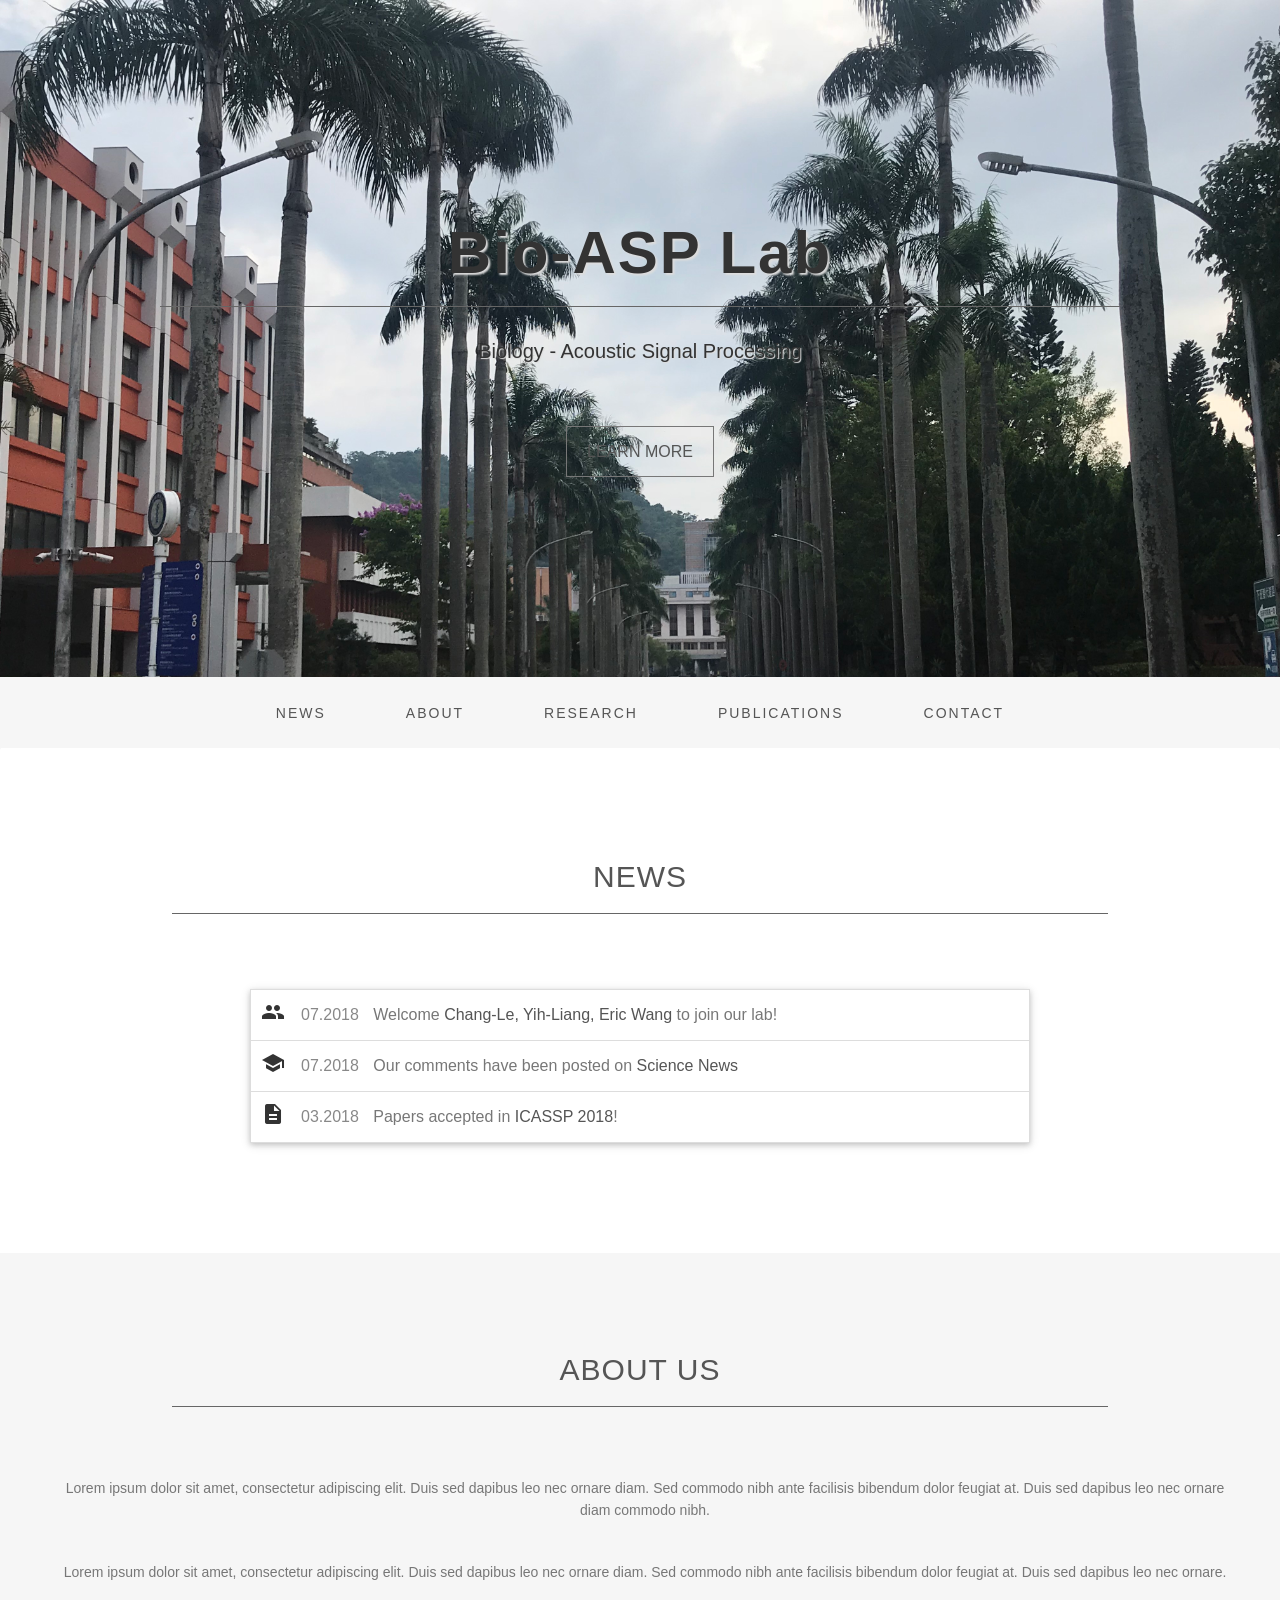
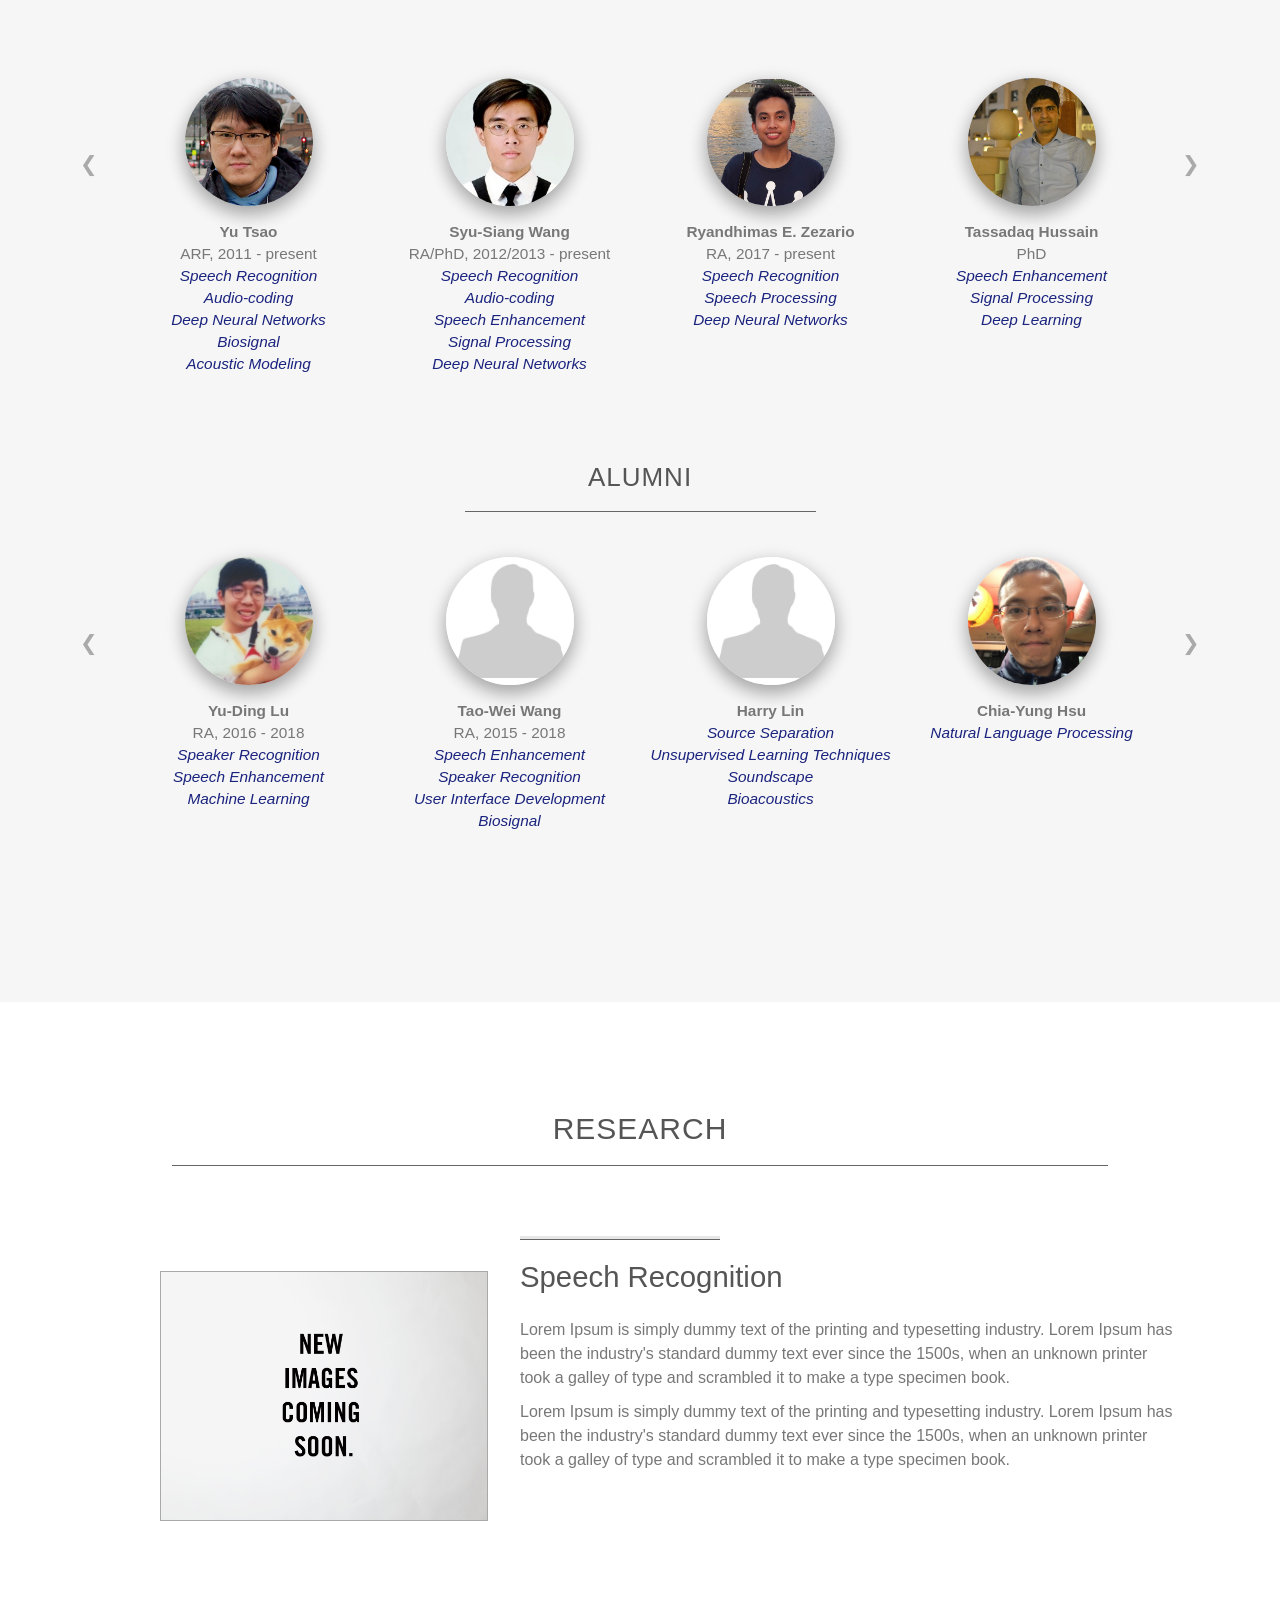
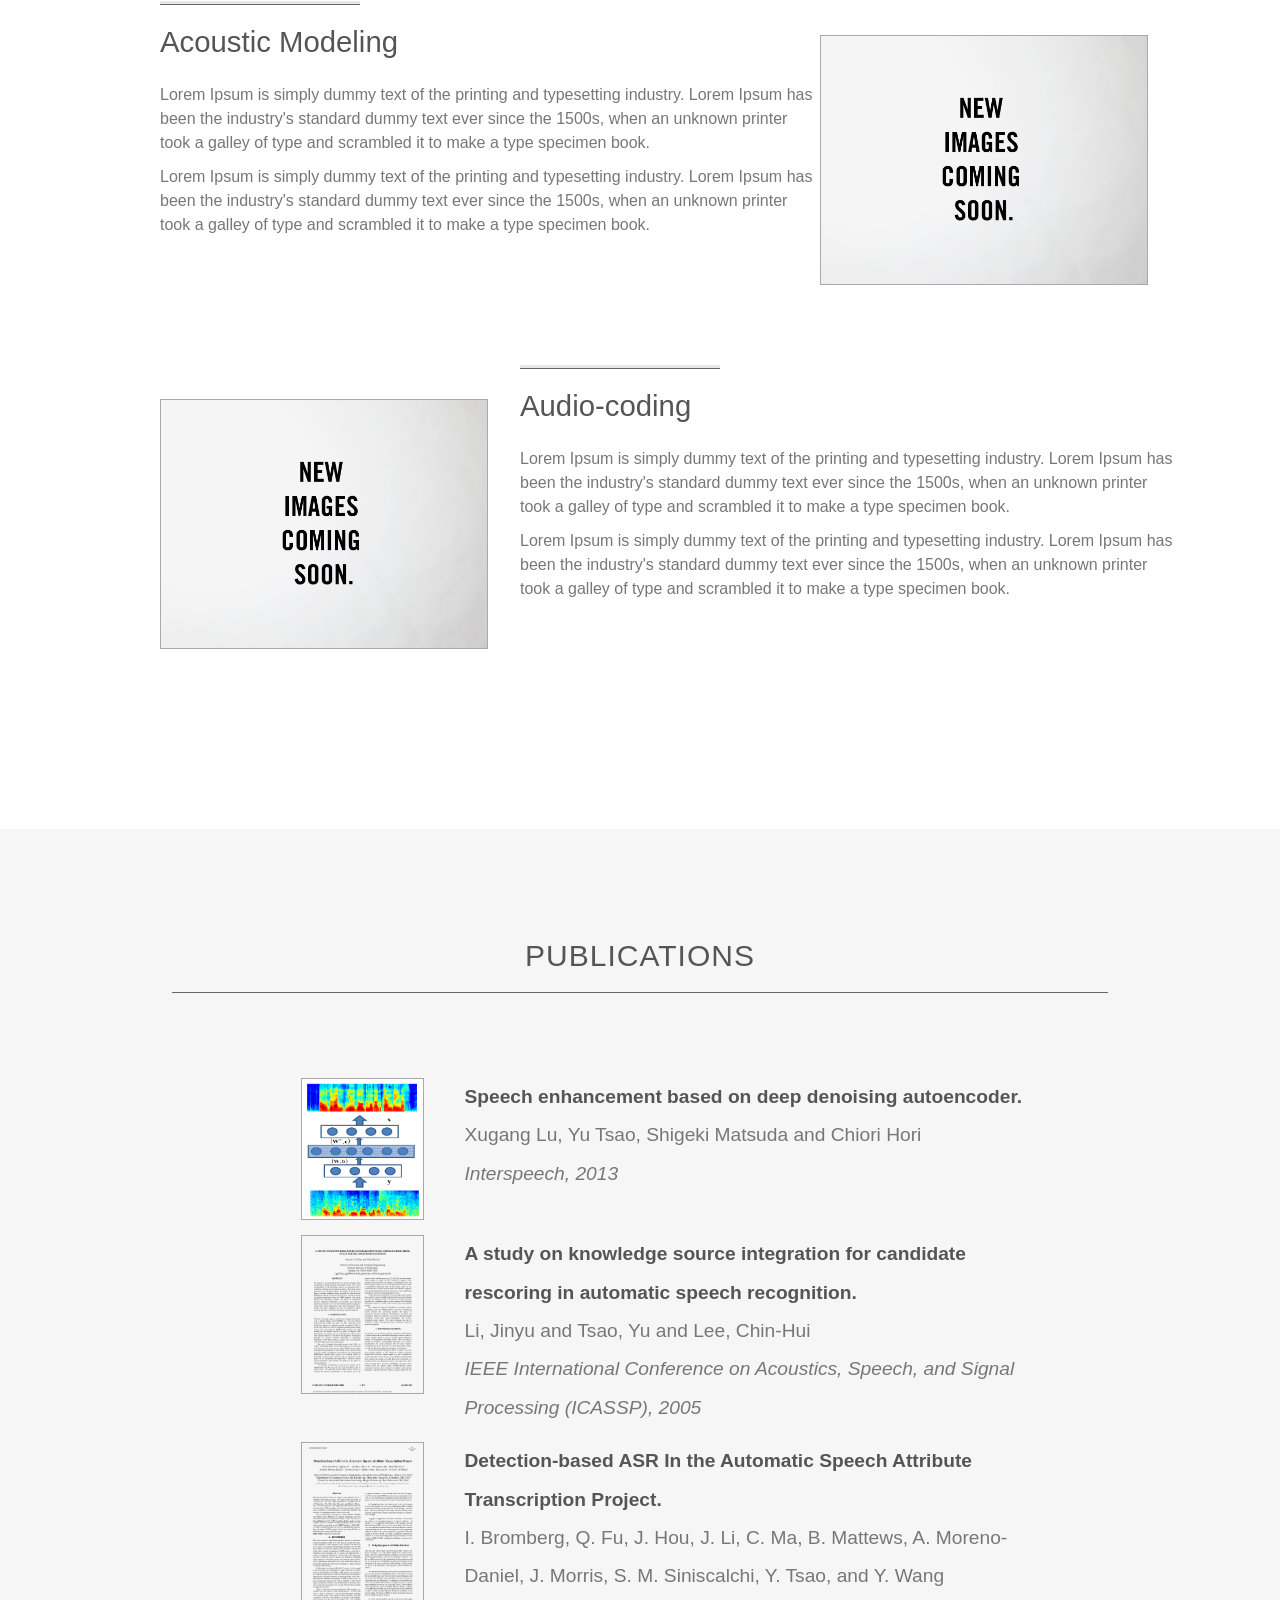
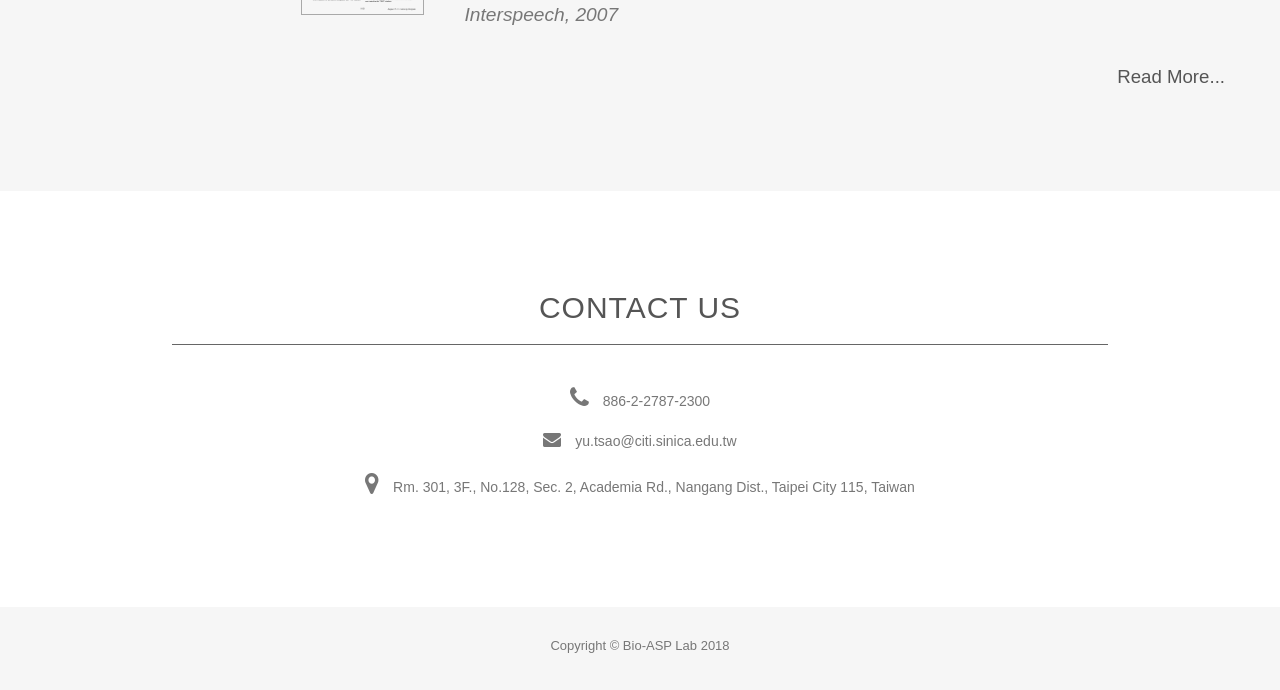
<file: Bio-ASP-Lab-Website/index.html>
<!DOCTYPE html>
<html lang="en">
<head>
  <meta charset="utf-8">
  <meta name="description" content="">
  <meta name="author" content="">
  <meta name="viewport" content="width=device-width, initial-scale=1">
  <title>Bio-asp Lab</title>

  <!-- Stylesheet -->
  <link rel="stylesheet" type="text/css" href="css/bootstrap.css">
  <link rel="stylesheet" href="https://cdnjs.cloudflare.com/ajax/libs/font-awesome/4.7.0/css/font-awesome.min.css">
  <link rel="stylesheet" href="https://fonts.googleapis.com/icon?family=Material+Icons">
  <link rel="stylesheet" type="text/css" href="css/style.css">
  <link rel="stylesheet" type="text/css" href="css/publication.css">
</head>

<body id="page-top" data-spy="scroll" data-target=".navbar-fixed-top">
  <!-- Header -->
  <header id="header">
    <div class="intro">
      <div class="container">
        <div class="row">
          <div class="intro-text">
            <h1>Bio-ASP Lab</h1>
            <hr>
            <p>Biology - Acoustic Signal Processing</p>
            <a href="#news" class="btn btn-default btn-lg page-scroll">Learn More</a> </div>
        </div>
      </div>
    </div>
  </header>

  <!-- Navigation -->
  <div id="nav">
    <nav class="navbar navbar-custom">
      <div class="container">
        <div class="navbar-header">
          <button type="button" class="navbar-toggle" data-toggle="collapse" data-target=".navbar-main-collapse"> <i class="fa fa-bars"></i> </button>
        </div>

        <!-- Collect the nav links, forms, and other content for toggling -->
        <div class="collapse navbar-collapse navbar-main-collapse">
          <ul class="nav navbar-nav">
            <!-- Hidden li included to remove active class from about link when scrolled up past about section -->
            <li class="hidden"> <a href="#page-top"></a> </li>
            <li> <a class="page-scroll responsive-text" href="#news">News</a> </li>
            <li> <a class="page-scroll responsive-text" href="#about">About</a> </li>
            <li> <a class="page-scroll responsive-text" href="#research">Research</a> </li>
            <li> <a class="page-scroll responsive-text" href="#publication">Publications</a> </li>
            <li> <a class="page-scroll responsive-text" href="#contact">Contact</a> </li>
          </ul>
        </div>
      </div>
    </nav>
  </div>

  <!-- News Section -->
  <div id="news">
    <div class="container">
      <div class="section-title text-center center">
        <h2>News</h2><hr>
      </div>

  <!-- Please add news here -->
      <div class="row">
        <div class="col s3"></div>
        <div class="col s4">
          <ul class="news-board">
            <li>
              <div class="news-header">
                <i class="material-icons news-icon">people</i>
                <span class="news-time">07.2018</span>
                <span>Welcome <a href="#about" class="page-scroll">Chang-Le, Yih-Liang, Eric Wang</a> to join our lab!</span>
              </div>
            </li>
            <li>
              <div class="news-header">
                <i class="material-icons news-icon">school</i>
                <span class="news-time">07.2018</span>
                <span>Our comments have been posted on <a href=https://www.sciencenews.org/article/new-ai-can-focus-one-voice-crowd">Science News</a></span>
              </div>
            </li>
            <li>
              <div class="news-header">
                <i class="material-icons news-icon">description</i>
                <span class="news-time">03.2018</span>
                <span>Papers accepted in <a href="publication.html">ICASSP 2018</a>!</span>
              </div>
            </li>
          </ul>
        </div>
      </div>

    </div>
  </div>

  <!-- About Section -->
  <div id="about">
    <div class="container">
      <div class="section-title text-center center">
        <h2>About Us</h2>
        <hr>
      </div>
  <!-- Please add lab introduction here -->
      <div class="row">
        <div class="about-text">
          <p>Lorem ipsum dolor sit amet, consectetur adipiscing elit. Duis sed dapibus leo nec ornare diam. Sed commodo nibh ante facilisis bibendum dolor feugiat at. Duis sed dapibus leo nec ornare diam commodo nibh.</p>
          <p>Lorem ipsum dolor sit amet, consectetur adipiscing elit. Duis sed dapibus leo nec ornare diam. Sed commodo nibh ante facilisis bibendum dolor feugiat at. Duis sed dapibus leo nec ornare.</p>
        </div>
      </div>
  <!-- Please add people here. (Four people in one slide!) -->
      <div class="slideshow">
        <div class="slide-btn">
          <button id="people-left-btn" class="button-grey">&#10094;</button>
        </div>
        <div class="row people-slide">
          <div class="people-col">
            <div class="row">
              <a href="https://www.citi.sinica.edu.tw/pages/yu.tsao/" target="_blank">
                <img class="people-img" src="img/people/yutsao.jpg">
              </a>
            </div>
            <div class="row">
              <div class="people-name">Yu Tsao</div>
              <div>ARF, 2011 - present</div>
              <div class="people-topic">Speech Recognition</div>
              <div class="people-topic">Audio-coding</div>
              <div class="people-topic">Deep Neural Networks</div>
              <div class="people-topic">Biosignal</div>
              <div class="people-topic">Acoustic Modeling</div>
            </div>
          </div>
          <div class="people-col">
            <div class="row">
              <a href="https://sypdbhee.github.io/SSW-CV.github.io/" target="_blank">
                <img class="people-img" src="img/people/syusiang.jpg">
              </a>
            </div>
            <div class="row">
              <div class="people-name">Syu-Siang Wang</div>
              <div>RA/PhD, 2012/2013 - present</div>
              <div class="people-topic">Speech Recognition</div>
              <div class="people-topic">Audio-coding</div>
              <div class="people-topic">Speech Enhancement</div>
              <div class="people-topic">Signal Processing</div>
              <div class="people-topic">Deep Neural Networks</div>
            </div>
          </div>
          <div class="people-col">
            <div class="row">
              <img class="people-img" src="img/people/ryandhimas.jpg">
            </div>
            <div class="row">
              <div class="people-name">Ryandhimas E. Zezario</div>
              <div>RA, 2017 - present</div>
              <div class="people-topic">Speech Recognition</div>
              <div class="people-topic">Speech Processing</div>
              <div class="people-topic">Deep Neural Networks</div>
            </div>
          </div>
          <div class="people-col">
            <div class="row">
              <img class="people-img" src="img/people/hussain.jpg">
            </div>
            <div class="row">
              <div class="people-name">Tassadaq Hussain</div>
              <div>PhD</div>
              <div class="people-topic">Speech Enhancement</div>
              <div class="people-topic">Signal Processing</div>
              <div class="people-topic">Deep Learning</div>
            </div>
          </div>
        </div>
        <div class="row people-slide">
          <div class="people-col">
            <div class="row">
              <img class="people-img" src="img/people/chienfeng.jpg">
            </div>
            <div class="row">
              <div class="people-name">Chien-Feng Liao</div>
              <div>RA, 2016 - present</div>
              <div class="people-topic">Speech Signal Processing</div>
              <div class="people-topic">Speech Enhancement</div>
              <div class="people-topic">Deep Learning</div>
              <div class="people-topic">Deep Generative Models</div>
              <div class="people-topic">Computer Vision</div>
            </div>
          </div>
          <div class="people-col">
            <div class="row">
              <img class="people-img" src="img/people/kuohsuan.png">
            </div>
            <div class="row">
              <div class="people-name">Kuo-Hsuan Hung</div>
              <div>RA, 2018 - present</div>
              <div class="people-topic">Speaker Recognition</div>
            </div>
          </div>
          <div class="people-col">
            <div class="row">
              <img class="people-img" src="img/people/yite.jpg">
            </div>
            <div class="row">
              <div class="people-name">Yi-Te Hsu</div>
              <div>RA, 2017 - present</div>
              <div class="people-topic">Biosignal</div>
              <div class="people-topic">Speech Enhancement</div>
              <div class="people-topic">Signal Processing</div>
              <div class="people-topic">Deep Neural Network</div>
              <div class="people-topic">Acoustic Modeling</div>
            </div>
          </div>
          <div class="people-col">
            <div class="row">
              <a href="https://jasonswfu.github.io/JasonFu.github.io/" target="_blank">
                <img class="people-img" src="img/people/szuwei.png">
              </a>
            </div>
            <div class="row">
              <div class="people-name">Szu-Wei Fu</div>
              <div>RA/PhD, 2014 - present</div>
              <div class="people-topic">Speech Enhancement</div>
              <div class="people-topic">Speech Qaulity Assessment</div>
              <div class="people-topic">Deep Learning</div>
            </div>
          </div>
        </div>
        <div class="row people-slide">
          <div class="people-col">
            <div class="row">
              <img class="people-img" src="img/person.jpg">
            </div>
            <div class="row">
              <div class="people-name">Heng-Cheng Kuo</div>
              <div>Intern, 2017 - present</div>
              <div class="people-topic">Speech Enhancement</div>
            </div>
          </div>
          <div class="people-col">
            <div class="row">
              <img class="people-img" src="img/people/rungyu.jpg">
            </div>
            <div class="row">
              <div class="people-name">Rung-Yu Tseng</div>
              <div>RA, 2018 - present</div>
              <div class="people-topic">Psychology</div>
              <div class="people-topic">FMRI</div>
              <div class="people-topic">User Experience</div>
            </div>
          </div>
          <div class="people-col">
            <div class="row">
              <img class="people-img" src="img/person.jpg">
            </div>
            <div class="row">
              <div class="people-name">Yu-Hsien Wang</div>
              <div>Postdoc, 2017 - present</div>
              <div class="people-topic">Psycholinguistics</div>
              <div class="people-topic">Aphasia</div>
              <div class="people-topic">Dyslexia</div>
            </div>
          </div>
          <div class="people-col">
            <div class="row">
              <img class="people-img" src="img/people/youjin.jpg">
            </div>
            <div class="row">
              <div class="people-name">You-Jin Li</div>
              <div>PhD, 2015 - present</div>
              <div class="people-topic">Adaptive Filter</div>
              <div class="people-topic">Echo and Noise Cancellation</div>
              <div class="people-topic">Beamforming</div>
            </div>
          </div>
        </div>
        <div class="row people-slide">
          <div class="people-col">
            <div class="row">
              <a href="https://www.facebook.com/chuck.lin1">
                <img class="people-img" src="img/people/yuchen.jpg">
              </a>
            </div>
            <div class="row">
              <div class="people-name">Yu-Chen Lin</div>
              <div>PhD, 2016 - present</div>
              <div class="people-topic">Speech Processing</div>
              <div class="people-topic">Deep Learning</div>
              <div class="people-topic">Embedded System</div>
              <div class="people-topic">Nonvolatile Processor</div>
            </div>
          </div>
          <div class="people-col">
            <div class="row">
              <img class="people-img" src="img/people/ericwang.jpg">
            </div>
            <div class="row">
              <div class="people-name">Eric Wang</div>
              <div>Intern, 2018 - present</div>
              <div class="people-topic">Android Development</div>
            </div>
          </div>
          <div class="people-col">
            <div class="row">
              <img class="people-img" src="img/people/yihliang.jpg">
            </div>
            <div class="row">
              <div class="people-name">Yih-Liang Shen</div>
              <div>Intern, 2018 - present</div>
              <div class="people-topic">Perception Signal Processing</div>
            </div>
          </div>
          <div class="people-col">
            <div class="row">
              <img class="people-img" src="img/people/changle.jpg">
            </div>
            <div class="row">
              <div class="people-name">Chang-Le Liu</div>
              <div>Intern, 2018 - present</div>
              <div class="people-topic">Speech Enhancement</div>
              <div class="people-topic">Image Processing</div>
              <div class="people-topic">Deep Neural Networks</div>
            </div>
          </div>
        </div>
        <div class="slide-btn">
          <button id="people-right-btn" class="button-grey">&#10095;</button>
        </div>
      </div>

      <div class="section-subtitle text-center center">
        <h2>Alumni</h2><hr>
      </div>
  <!-- Please add alumni here. (Four alumni in one slide!) -->
      <div class="slideshow">
        <div class="slide-btn">
          <button id="alumni-left-btn" class="button-grey">&#10094;</button>
        </div>
        <div class="row alumni-slide">
          <div class="people-col">
            <div class="row">
              <a href="https://github.com/jonlu0602" target="_blank">
                <img class="people-img" src="img/people/yuding.jpg">
              </a>
            </div>
            <div class="row">
              <div class="people-name">Yu-Ding Lu</div>
              <div>RA, 2016 - 2018</div>
              <div class="people-topic">Speaker Recognition</div>
              <div class="people-topic">Speech Enhancement</div>
              <div class="people-topic">Machine Learning</div>
            </div>
          </div>
          <div class="people-col">
            <div class="row">
              <img class="people-img" src="img/person.jpg">
            </div>
            <div class="row">
              <div class="people-name">Tao-Wei Wang</div>
              <div>RA, 2015 - 2018</div>
              <div class="people-topic">Speech Enhancement</div>
              <div class="people-topic">Speaker Recognition</div>
              <div class="people-topic">User Interface Development</div>
              <div class="people-topic">Biosignal</div>
            </div>
          </div>
          <div class="people-col">
            <div class="row">
              <img class="people-img" src="img/person.jpg">
            </div>
            <div class="row">
              <div class="people-name">Harry Lin</div>
              <div class="people-topic">Source Separation</div>
              <div class="people-topic">Unsupervised Learning Techniques</div>
              <div class="people-topic">Soundscape</div>
              <div class="people-topic">Bioacoustics</div>
            </div>
          </div>
          <div class="people-col">
            <div class="row">
              <img class="people-img" src="img/people/chiayung.jpg">
            </div>
            <div class="row">
              <div class="people-name">Chia-Yung Hsu</div>
              <div class="people-topic">Natural Language Processing</div>
            </div>
          </div>
        </div>
        <div class="row alumni-slide">
          <div class="people-col">
            <div class="row">
              <img class="people-img" src="img/people/hanchung.jpg">
            </div>
            <div class="row">
              <div class="people-name">Han-Chung Chang</div>
              <div class="people-topic">Web Development</div>
              <div class="people-topic">Embedding System</div>
            </div>
          </div>
          <div class="people-col">
            <div class="row">
              <img class="people-img" src="img/people/yenteh.jpg">
            </div>
            <div class="row">
              <div class="people-name">Yen-Teh Liu</div>
              <div class="people-topic">Web Development</div>
            </div>
          </div>
          <div class="people-col">
            <div class="row">
              <img class="people-img" src="img/people/hungyi.jpg">
            </div>
            <div class="row">
              <div class="people-name">Hung-Yu Li</div>
              <div class="people-topic">Deep Learning</div>
              <div class="people-topic">Spoken Language Understanding</div>
              <div class="people-topic">Speech Recognition</div>
            </div>
          </div>
          <div class="people-col">
            <div class="row">
              <img class="people-img" src="img/people/jungen.jpg">
            </div>
            <div class="row">
              <div class="people-name">Jung-En Wu</div>
              <div class="people-topic">Biomedical</div>
              <div class="people-topic">Material Science</div>
            </div>
          </div>
        </div>
        <div class="row alumni-slide">
          <div class="people-col">
            <div class="row">
              <img class="people-img" src="img/person.jpg">
            </div>
            <div class="row">
              <div class="people-name">Yu-Cheng Su</div>
              <div class="people-topic">Speech Enhancement</div>
            </div>
          </div>
          <div class="people-col">
            <div class="row">
              <img class="people-img" src="img/people/howjing.jpg">
            </div>
            <div class="row">
              <div class="people-name">How Jing</div>
              <div class="people-topic">Speech Recognition</div>
              <div class="people-topic">Language Modeling</div>
              <div class="people-topic">Machine Learning</div>
            </div>
          </div>
          <div class="people-col">
            <div class="row">
              <img class="people-img" src="img/person.jpg">
            </div>
            <div class="row">
              <div class="people-name">Yao Shiao</div>
              <div class="people-topic">Echo and Noise Cancellation</div>
            </div>
          </div>
          <div class="people-col">
            <div class="row">
              <img class="people-img" src="img/people/laurenliao.jpg">
            </div>
            <div class="row">
              <div class="people-name">Lauren Liao</div>
              <div class="people-topic">Biostatistics</div>
              <div class="people-topic">Data Science</div>
              <div class="people-topic">Language and Signal Processing</div>
            </div>
          </div>
        </div>
        <div class="row alumni-slide">
          <div class="people-col">
            <div class="row">
              <img class="people-img" src="img/people/yiting.jpg">
            </div>
            <div class="row">
              <div class="people-name">Yi-Ting Tsai</div>
              <div class="people-topic">Computer Vision</div>
              <div class="people-topic">Computer Graphics</div>
              <div class="people-topic">Deep Neural Networks</div>
            </div>
          </div>
          <div class="people-col">
            <div class="row">
              <img class="people-img" src="img/people/yinghui.jpg">
            </div>
            <div class="row">
              <div class="people-name">Ying-Hui Lai</div>
              <div class="people-topic">Hearing and Speech Science</div>
              <div class="people-topic">Bio-signal Processing</div>
              <div class="people-topic">Assistive Devices for Hearing and Communication</div>
            </div>
          </div>
          <div class="people-col">
            <div class="row">
              <img class="people-img" src="img/person.jpg">
            </div>
            <div class="row">
              <div class="people-name">Jen-Cheng Hou</div>
              <div>RA, 2015 - 2018</div>
              <div class="people-topic">Deep Learning</div>
              <div class="people-topic">Multi-modal Learning</div>
              <div class="people-topic">Speech Processing</div>
            </div>
          </div>
        </div>
        <div class="slide-btn">
          <button id="alumni-right-btn" class="button-grey">&#10095;</button>
        </div>
      </div>

    </div>
  </div>

  <!-- Research Section -->
  <!-- Please add research here. -->
  <div id="research">
    <div class="container">
      <div class="section-title text-center center">
        <h2>Research</h2><hr>
      </div>

      <div class="row research">
        <div class="col s5 align-left padding-right">
          <img class="research-img" src="img/coming_soon.jpg"></img>
        </div>
        <div class="col s6">
          <hr class="research-hr">
          <span class="research-title">Speech Recognition</span>
          <p class="research-desc">Lorem Ipsum is simply dummy text of the printing and typesetting industry. Lorem Ipsum has been the industry's standard dummy text ever since the 1500s, when an unknown printer took a galley of type and scrambled it to make a type specimen book.</p>
          <p class="research-desc">Lorem Ipsum is simply dummy text of the printing and typesetting industry. Lorem Ipsum has been the industry's standard dummy text ever since the 1500s, when an unknown printer took a galley of type and scrambled it to make a type specimen book.</p>
        </div>
      </div>

      <div class="row research">
        <div class="col s6 align-left">
          <hr class="research-hr">
          <span class="research-title">Acoustic Modeling</span>
          <p class="research-desc">Lorem Ipsum is simply dummy text of the printing and typesetting industry. Lorem Ipsum has been the industry's standard dummy text ever since the 1500s, when an unknown printer took a galley of type and scrambled it to make a type specimen book.</p>
          <p class="research-desc">Lorem Ipsum is simply dummy text of the printing and typesetting industry. Lorem Ipsum has been the industry's standard dummy text ever since the 1500s, when an unknown printer took a galley of type and scrambled it to make a type specimen book.</p>
        </div>
        <div class="col s5 padding-right">
          <img class="research-img" src="img/coming_soon.jpg"></img>
        </div>
      </div>

      <div class="row research">
        <div class="col s5 align-left padding-right">
          <img class="research-img" src="img/coming_soon.jpg"></img>
        </div>
        <div class="col s6">
          <hr class="research-hr">
          <span class="research-title">Audio-coding</span>
          <p class="research-desc">Lorem Ipsum is simply dummy text of the printing and typesetting industry. Lorem Ipsum has been the industry's standard dummy text ever since the 1500s, when an unknown printer took a galley of type and scrambled it to make a type specimen book.</p>
          <p class="research-desc">Lorem Ipsum is simply dummy text of the printing and typesetting industry. Lorem Ipsum has been the industry's standard dummy text ever since the 1500s, when an unknown printer took a galley of type and scrambled it to make a type specimen book.</p>
        </div>
      </div>
    </div>
  </div>

  <!-- Publications Section -->
  <div id="publication">
    <div class="container">
      <div class="section-title text-center center">
        <h2>Publications</h2><hr>
      </div>

      <div class="row paper">
        <div class="col s1">
          <img class="paper-img" src="img/conference/lu2013speech.png"></img>
        </div>
        <div class="col s2">
          <span class="paper-title">
            <a href="paper/conference/lu2013speech.pdf" target="_blank">Speech enhancement based on deep denoising autoencoder.</a><br>
          </span>
          <span class="paper-author">Xugang Lu, Yu Tsao, Shigeki Matsuda and Chiori Hori</span><br>
          <span class="paper-conference">Interspeech, 2013</span><br>
        </div>
      </div>

      <div class="row paper">
        <div class="col s1">
          <img class="paper-img" src="img/conference/li2005study.png"></img>
        </div>
        <div class="col s2">
          <span class="paper-title">
            <a href="paper/conference/li2005study.pdf" target="_blank">A study on knowledge source integration for candidate rescoring in automatic speech recognition.</a><br>
          </span>
          <span class="paper-author">Li, Jinyu and Tsao, Yu and Lee, Chin-Hui</span><br>
          <span class="paper-conference">IEEE International Conference on Acoustics, Speech, and Signal Processing (ICASSP), 2005</span><br>
        </div>
      </div>

      <div class="row paper">
        <div class="col s1">
          <img class="paper-img" src="img/conference/bromberg2007detection.png"></img>
        </div>
        <div class="col s2">
          <span class="paper-title">
            <a href="paper/conference/bromberg2007detection.pdf" target="_blank">Detection-based ASR In the Automatic Speech Attribute Transcription Project.</a><br>
          </span>
          <span class="paper-author">I. Bromberg, Q. Fu, J. Hou, J. Li, C. Ma, B. Mattews, A. Moreno-Daniel, J. Morris, S. M. Siniscalchi, Y. Tsao, and Y. Wang</span><br>
          <span class="paper-conference">Interspeech, 2007</span><br>
        </div>
      </div>

      <a class="more" href="publication.html">Read More...</a>
    </div>
  </div>

  <!-- Contact Section -->
  <div id="contact" class="text-center">
    <div class="container">
      <div class="section-title center">
        <h2>Contact Us</h2>
        <hr>
      </div>
      <!-- Set phone here -->
      <div class="row info">
        <span style="font-size:24px" class="fa">&#xf095;</span>
        <span>886-2-2787-2300</span>
      </div>
      <!-- Set email here -->
      <div class="row info">
        <span style="font-size:18px" class="fa">&#xf0e0;</span>
        <span>yu.tsao@citi.sinica.edu.tw</span>
      </div>
      <!-- Set location here -->
      <div class="row info">
        <span style="font-size:24px" class="fa">&#xf041;</span>
        <span>Rm. 301, 3F., No.128, Sec. 2, Academia Rd., Nangang Dist., Taipei City 115, Taiwan</span>
      </div>
    </div>
  </div>

  <div id="footer">
    <div class="container text-center">
      <div class="fnav">
        <p>Copyright &copy; Bio-ASP Lab 2018</p>
      </div>
    </div>
  </div>

  <script type="text/javascript" src="js/jquery.1.11.1.js"></script>
  <script type="text/javascript" src="js/bootstrap.js"></script>
  <script type="text/javascript" src="js/SmoothScroll.js"></script>
  <script type="text/javascript" src="js/main.js"></script>
  <script type="text/javascript" src="js/people.js"></script>
</body>
</html>
</file>
<file: Bio-ASP-Lab-Website/css/style.css>
body, html {
	font-family: 'Open Sans', sans-serif;
	text-rendering: optimizeLegibility !important;
	-webkit-font-smoothing: antialiased !important;
	color: #777;
	width: 100% !important;
	height: 100% !important;
}
h2 {
	margin: 0 0 20px 0;
	color: #555;
	text-transform: uppercase;
	letter-spacing: 1px;
	font-weight: 400;
	font-size: 30px;
}
h3, h4 {
	color: #222;
	font-size: 18px;
	font-weight: 300;
	letter-spacing: 1px;
}
h5 {
	text-transform: uppercase;
	font-weight: 700;
	line-height: 20px;
}
p.intro {
	font-size: 16px;
	margin: 12px 0 0;
	line-height: 24px;
}
a {
	color: #555;
}
a:hover, a:focus {
	text-decoration: none;
	color: #000;
}
ul, ol {
	list-style: none;
}
.clearfix:after {
	visibility: hidden;
	display: block;
	font-size: 0;
	content: " ";
	clear: both;
	height: 0;
}
.clearfix {
	display: inline-block;
}
* html .clearfix {
	height: 1%;
}
.clearfix {
	display: block;
}
ul, ol {
	padding: 0;
	webkit-padding: 0;
	moz-padding: 0;
}
hr {
	height: 1px;
	width: 70px;
	text-align: center;
	position: relative;
	background: #666;
	margin: 0 auto;
	margin-bottom: 30px;
	border: 0;
}
/* Navigation */
#nav {
	z-index: 9999;
}
#nav.affix {
	position: fixed;
	top: 0;
	width: 100%
}
.navbar .navbar-nav {
	display: inline-block;
	float: none;
	vertical-align: top;
}
.navbar .navbar-collapse {
	text-align: center;
}
.navbar-custom {
	margin-bottom: 0;
	background-color: #f6f6f6;
	border-radius: 0px;
	padding: 10px 0;
	border-bottom: 2px solid #fff;
}
.navbar-custom a {
	color: #555;
}
.navbar-custom .nav li a {
	margin: 0 25px;
	text-transform: uppercase;
	letter-spacing: 2px;
	-webkit-transition: background .3s ease-in-out;
	-moz-transition: background .3s ease-in-out;
	transition: background .3s ease-in-out;
}
.navbar-custom .nav li a:hover {
	outline: 0;
	color: #000;
	background-color: transparent;
}
.navbar-custom .nav li a:focus, .navbar-custom .nav li a:active {
	outline: 0;
	background-color: transparent;
	color: #000;
}
.navbar-custom .nav li.active {
	outline: 0;
}
.navbar-custom .nav li.active a {
	background-color: rgba(255,255,255,.3);
}
.navbar-custom .nav li.active a:hover {
	color: #fff;
}
.btn-default {
	text-transform: uppercase;
	color: #555;
	background-color: transparent;
	border-color: #777;
	padding: 14px 20px;
	margin: 0;
	font-size: 16px;
	border-radius: 0;
	margin-top: 20px;
}
.btn-default:hover, .btn-default:focus, .btn-default.focus, .btn-default:active, .btn-default.active {
	color: #fff;
	background-color: #121d1f;
	border-color: #121d1f;
}
/* Header Section */
.intro {
	display: table;
	width: 100%;
	padding: 0;
	text-align: center;
	color: #333;
	background: url(../img/intro-bg.jpg) no-repeat center top;
	background-color: #e5e5e5;
	-webkit-background-size: cover;
	-moz-background-size: cover;
	background-size: cover;
	-o-background-size: cover;
}
.section-title.center {
	padding: 10px 0 40px 0;
}
.intro h1 {
	font-size: 60px;
	font-weight: 600;
	letter-spacing: 2px;
	margin-bottom: 20px;
	color: #333;
  text-shadow: 2px 2px 2px #ddd;
}
.intro p {
	font-size: 20px;
	margin-bottom: 40px;
	margin-top: 20px;
  text-shadow: 1px 1px 1px #ddd;
}
header .intro-text {
	padding-top: 200px;
	padding-bottom: 200px;
}
/* About Section */
#about {
	padding: 100px 0;
	background: #f6f6f6;
}
#about .section-title {
  padding: 0;
}
#about .section-subtitle {
  padding: 40px 0 10px 0;
}
.section-subtitle h2 {
  font-weight: 200;
  font-size: 26px;
}
.section-subtitle hr {
  width: 30%;
}
#about .about-text {
	margin-left: 10px;
	text-align: center;
  padding: 0 0 60px 0;
}
#about img {
	border-radius: 50%;
	width: 10vw;
	height: 10vw;
	display: inline-block;
  margin: 0 0 15px 0;
}
#about p {
	margin-top: 40px;
	margin-bottom: 30px;
	line-height: 22px;
}
.people-col {
  width: 25%;
  margin-left: auto;
  left: auto;
  right: auto;
  text-align: center;
  float: left;
  font-size: 1.2vw;
}
.people-img {
  box-shadow: 0 8px 17px 0 rgba(0, 0, 0, 0.2), 0 6px 20px 0 rgba(0, 0, 0, 0.19);
  transition: all 0.25s ease;
}
.people-img:hover {
  transform: scale(1.05);
}
.people-name {
  font-weight: bold;
}
.people-topic {
  font-style: italic;
  color: #1a237e;
}
.slideshow {
  padding: 5px;
  margin: 0;
  min-height: 350px;
}
.people-slide, .alumni-slide {
  animation: animateleft 1s;
  width: 90%;
  margin: 0 auto;
  float: left;
}
.slide-btn {
  text-align: center;
  width: 5%;
  float: left;
}
@media screen and (max-width: 700px) {
  /* FIXME seems there's a bug on chrome ios float, hard fixed here */
  .people-slide, .alumni-slide {
    margin-left: 7vw;
    width: 80%;
  }
  .slide-btn {
    width: 3%;
  }
  /* FIXME seems there's a bug on chrome ios box-shadow, hard fixed here */
  .people-img {
    box-shadow: 0 5px 5px 0 rgba(0, 0, 0, 0.2);
  }
  .people-col {
    font-size: 1.5vw;
  }
  #about img {
    width: 15vw;
    height: 15vw;
  }
  .slideshow {
    min-height: 130px;
  }
}
@keyframes animateleft {
  from {
    left: -300px;
    opacity: 0;
  }
  to {
    left: 0;
    opacity: 1;
  }
}
.button-grey {
  color: #aaa;
  background-color: Transparent;
  border: none;
  outline: none;
  margin-top: 70px;
  user-select: none;
  font-size: 16pt;
}
/* News Section */
#news {
	padding: 100px 0;
}
.news-board {
  border-top: 1px solid #ddd;
  border-right: 1px solid #ddd;
  border-left: 1px solid #ddd;
  margin: 0.5rem 3rem 1rem 3rem;
  box-shadow: 0 2px 5px 0 rgba(0, 0, 0, 0.16), 0 2px 10px 0 rgba(0, 0, 0, 0.12);
}
.news-header {
  display: block;
  line-height: 3rem;
  min-height: 3rem;
  padding: 10px 1rem;
  background-color: #fff;
  border-bottom: 1px solid #ddd;
  font-size: 12pt;
}
.news-icon {
  color: #333;
  width: 2rem;
  display: block;
  float: left;
  margin-right: 1rem;
}
.news-time {
  color: #888888;
  padding: 0 10px;
}
/* make news align to center */
.col.s3 {
  width: 15%;
  padding: 1px 0;
}
.col.s4 {
  width: 70%;
}
/* Research Section */
#research {
	padding: 100px 0;
}
.research {
  padding-bottom: 80px;
}
.research-img {
  max-height: 250px;
  max-width: 100%;
  height: auto;
  width: auto;
  margin-top: 10%;
  border: 1px solid darkgrey;
}
.research-hr {
  display: block;
  float: left;
  width: 200px;
  margin: 0;
  border-top: 3px solid #e7e7e7;
}
.research-title {
  display: block;
  font-size: 22pt;
  margin: 20px 0;
  font-weight: 400;
  color: #555;
}
.research-desc {
  font-size: 12pt;
  line-height: 1.5;
}
.align-left {
  margin-left: 10%;
}
.padding-right {
  padding-right: 2vh;
}
.col.s5 {
  width: 30%;
}
.col.s6 {
  width: 55%;
}
/* Publications Section */
#publication {
	padding: 100px 0;
	background: #f6f6f6;
}
.categories {
	padding-bottom: 30px;
	text-align: center;
}
ul.cat li {
	display: inline-block;
}
ol.type li {
	display: inline-block;
	margin-left: 20px;
}
ol.type li a {
	border: 1px solid #777;
	color: #555;
	padding: 8px 20px;
}
ol.type li a.active {
	background: #222;
	border: 1px solid #222;
	color: #fff;
}
ol.type li a:hover {
	background: #222;
	border: 1px solid #222;
	color: #fff;
}
.isotope-item {
	z-index: 2
}
.isotope-hidden.isotope-item {
	z-index: 1
}
.isotope, .isotope .isotope-item {
	/* change duration value to whatever you like */
	-webkit-transition-duration: 0.8s;
	-moz-transition-duration: 0.8s;
	transition-duration: 0.8s;
}
.isotope-item {
	margin-right: -1px;
	-webkit-backface-visibility: hidden;
	backface-visibility: hidden;
}
.isotope {
	-webkit-backface-visibility: hidden;
	backface-visibility: hidden;
	-webkit-transition-property: height, width;
	-moz-transition-property: height, width;
	transition-property: height, width;
}
.isotope .isotope-item {
	-webkit-backface-visibility: hidden;
	backface-visibility: hidden;
	-webkit-transition-property: -webkit-transform, opacity;
	-moz-transition-property: -moz-transform, opacity;
	transition-property: transform, opacity;
}
.publication-item {
	margin: 15px 0;
	-webkit-transition: all 0.5s ease-out;
	-moz-transition: all 0.5s ease-out;
	-ms-transition: all 0.5s ease-out;
	-o-transition: all 0.5s ease-out;
	transition: all 0.5s ease-out;
}
.publication-item:hover {
	-webkit-transform: scale(1.1);
	-moz-transform: scale(1.1);
	-ms-transform: scale(1.1);
	-o-transform: scale(1.1);
	transform: scale(1.1);
}
.publication-item .hover-bg {
	height: 195px;
	overflow: hidden;
	position: relative;
}
.hover-bg .hover-text {
	position: absolute;
	text-align: center;
	margin: 0 auto;
	color: #ffffff;
	background: rgba(0, 0, 0, 0.66);
	padding: 30% 0 0 0;
	height: 100%;
	width: 100%;
	opacity: 0;
	transition: all 0.5s;
}
.hover-bg .hover-text>h4 {
	text-transform: uppercase;
	opacity: 0;
	color: #fff;
	-webkit-transform: translateY(100%);
	transform: translateY(100%);
	transition: all 0.3s;
}
.hover-bg:hover .hover-text>h4 {
	opacity: 1;
	-webkit-backface-visibility: hidden;
	-webkit-transform: translateY(0);
	transform: translateY(0);
}
.hover-bg .hover-text>i {
	opacity: 0;
	-webkit-transform: translateY(0);
	transform: translateY(0);
	transition: all 0.3s;
}
.hover-bg:hover .hover-text>i {
	opacity: 1;
	-webkit-backface-visibility: hidden;
	-webkit-transform: translateY(100%);
	transform: translateY(100%);
}
.hover-bg:hover .hover-text {
	opacity: 1;
}
#publication i.fa {
	font-size: 20px;
	padding: 5px;
	color: #E87E04;
}
.more {
  margin-top: 30px;
  display: block;
  text-align: right;
  font-size: 14pt;
}
/* Contact Section */
#contact {
	padding: 100px 0;
}
#contact .section-title {
  padding: 0;
}
#contact h3 {
	padding-top: 20px;
	font-size: 20px;
	font-weight: 400;
	color: #fff;
}
#contact form {
	padding: 30px 0;
}
#contact .text-danger {
	color: #E87E04;
	text-align: left;
}
label {
	font-size: 12px;
	font-weight: 400;
	font-family: 'Open Sans', sans-serif;
	float: left;
}
#contact .form-control {
	display: block;
	width: 100%;
	padding: 6px 12px;
	font-size: 14px;
	line-height: 1.42857143;
	color: #2c3e50;
	background-color: rgba(255,255,255,0.8);
	background-image: none;
	border: 1px solid #999;
	border-radius: 0;
	-webkit-box-shadow: none;
	box-shadow: none;
	-webkit-transition: none;
	-o-transition: none;
	transition: none;
}
#contact .form-control:focus {
	border-color: inherit;
	outline: 0;
	-webkit-box-shadow: transparent;
	box-shadow: transparent;
}
#contact .info {
  padding: 10px 0px;
}
#contact .info>span {
  padding: 0 5px;
}
.form-control::-webkit-input-placeholder {
color: #2c3e50;
}
.form-control:-moz-placeholder {
color: #2c3e50;
}
.form-control::-moz-placeholder {
color: #2c3e50;
}
.form-control:-ms-input-placeholder {
color: #2c3e50;
}
#contact .social {
	margin-top: 80px;
}
#contact .social ul li {
	display: inline-block;
	margin: 0 20px;
}
#contact .social i.fa {
	font-size: 22px;
	padding: 4px;
	color: #444;
	transition: all 0.5s;
}
#contact .social i.fa:hover {
	color: #000;
}
.btn:active, .btn.active {
	background-image: none;
	outline: 0;
	-webkit-box-shadow: none;
	box-shadow: none;
}
a:focus, .btn:focus, .btn:active:focus, .btn.active:focus, .btn.focus, .btn:active.focus, .btn.active.focus {
	outline: none;
	outline-offset: none;
}
/* Footer Section*/
#footer {
	background: #f6f6f6;
	color: #777;
	padding: 30px 0 25px 0;
}
#footer p {
	font-size: 13px;
}
#footer a {
	color: #555;
}
#footer a:hover {
	color: #000;
}
@media screen and (max-width: 700px) {
  #about, #news, #research, #publication, #contact {
    padding: 50px 0;
  }
}
</file>
<file: Bio-ASP-Lab-Website/css/publication.css>
html, body {
  margin: 0;
  padding: 0;
}

a {
  text-decoration: none;
  cursor: pointer;
}

h3 {
  display: block;
}

hr {
  width: 80%;
  color: #555;
}

.list {
  display: block;
  padding: 15px 0;
}

.category {
  width: 25%;
  float: left;
  text-align: center;
  line-height: 48px;
  font-size: 2.5vw;
}

#underline {
  width: 80%;
  height: 0.2vw;
}

.year-title {
  line-height: 1.2;
  font-size: 2vw;
  text-align: center;
  padding: 20px 0;
}

/* paper */
.paper {
  line-height: 2;
  font-size: 1.5vw;
  overflow: auto;
  text-align: left;
  margin: 15px 0;
}

.paper-title {
  font-weight: bold;
}

.paper-conference {
  font-style: italic;
}

.paper-img {
  float: right;
  max-height: 100%;
  max-width: 30%;
  height: auto;
  width: auto;
  margin-right: 10%;
  border: 1px solid darkgrey;
}

.paper-demo {
  text-decoration: underline;
  color: blue;
  font-size: 1.3vw;
}

.paper-popup {
  display: none;
  position: fixed;
  width: 100%;
  height: 100%;
  z-index: 1;
  top: 0;
  left: 0;
  background-color: rgba(0,0,0,0.4);
}

.popup-content {
  background-color: #fefefe;
  margin: 15% auto;
  padding: 20px;
  border: 1px solid #888;
  width: 60%;
}

@media screen and (max-width: 700px) {
  .paper-img {
    max-width: 50%;
  }
  .category {
    font-size: 4vw;
  }
  .year-title {
    font-size: 4vw;
  }
  .paper {
    font-size: 3vw;
  }
}

.col {
  float: left;
}

.col.s1 {
  width: 35%;
}

.col.s2 {
  width: 50%;
}

.top-arrow {
  display: block;
  position: fixed;
  right: 50px;
  bottom: 50px;
  width: 40px;
  height: 40px;
  font-size: 2vw;
  text-align: center;
  cursor: pointer;
  border: 1px solid #ddd;
  opacity: 0.5;
}

#return-to-top {
  position: fixed;
  bottom: 20px;
  right: 20px;
  background: rgba(0, 0, 0, 0.7);
  width: 50px;
  height: 50px;
  display: none;
  text-decoration: none;
  border-radius: 35px;
  transition: all 0.3s ease;
}

#return-to-top i {
  color: #fff;
  margin: 0;
  position: relative;
  left: 16px;
  top: 13px;
  font-size: 19px;
  transition: all 0.3s ease;
}

#return-to-top:hover {
    background: rgba(0, 0, 0, 0.9);
}

#return-to-top:hover i {
    color: #fff;
    top: 5px;
}
</file>
